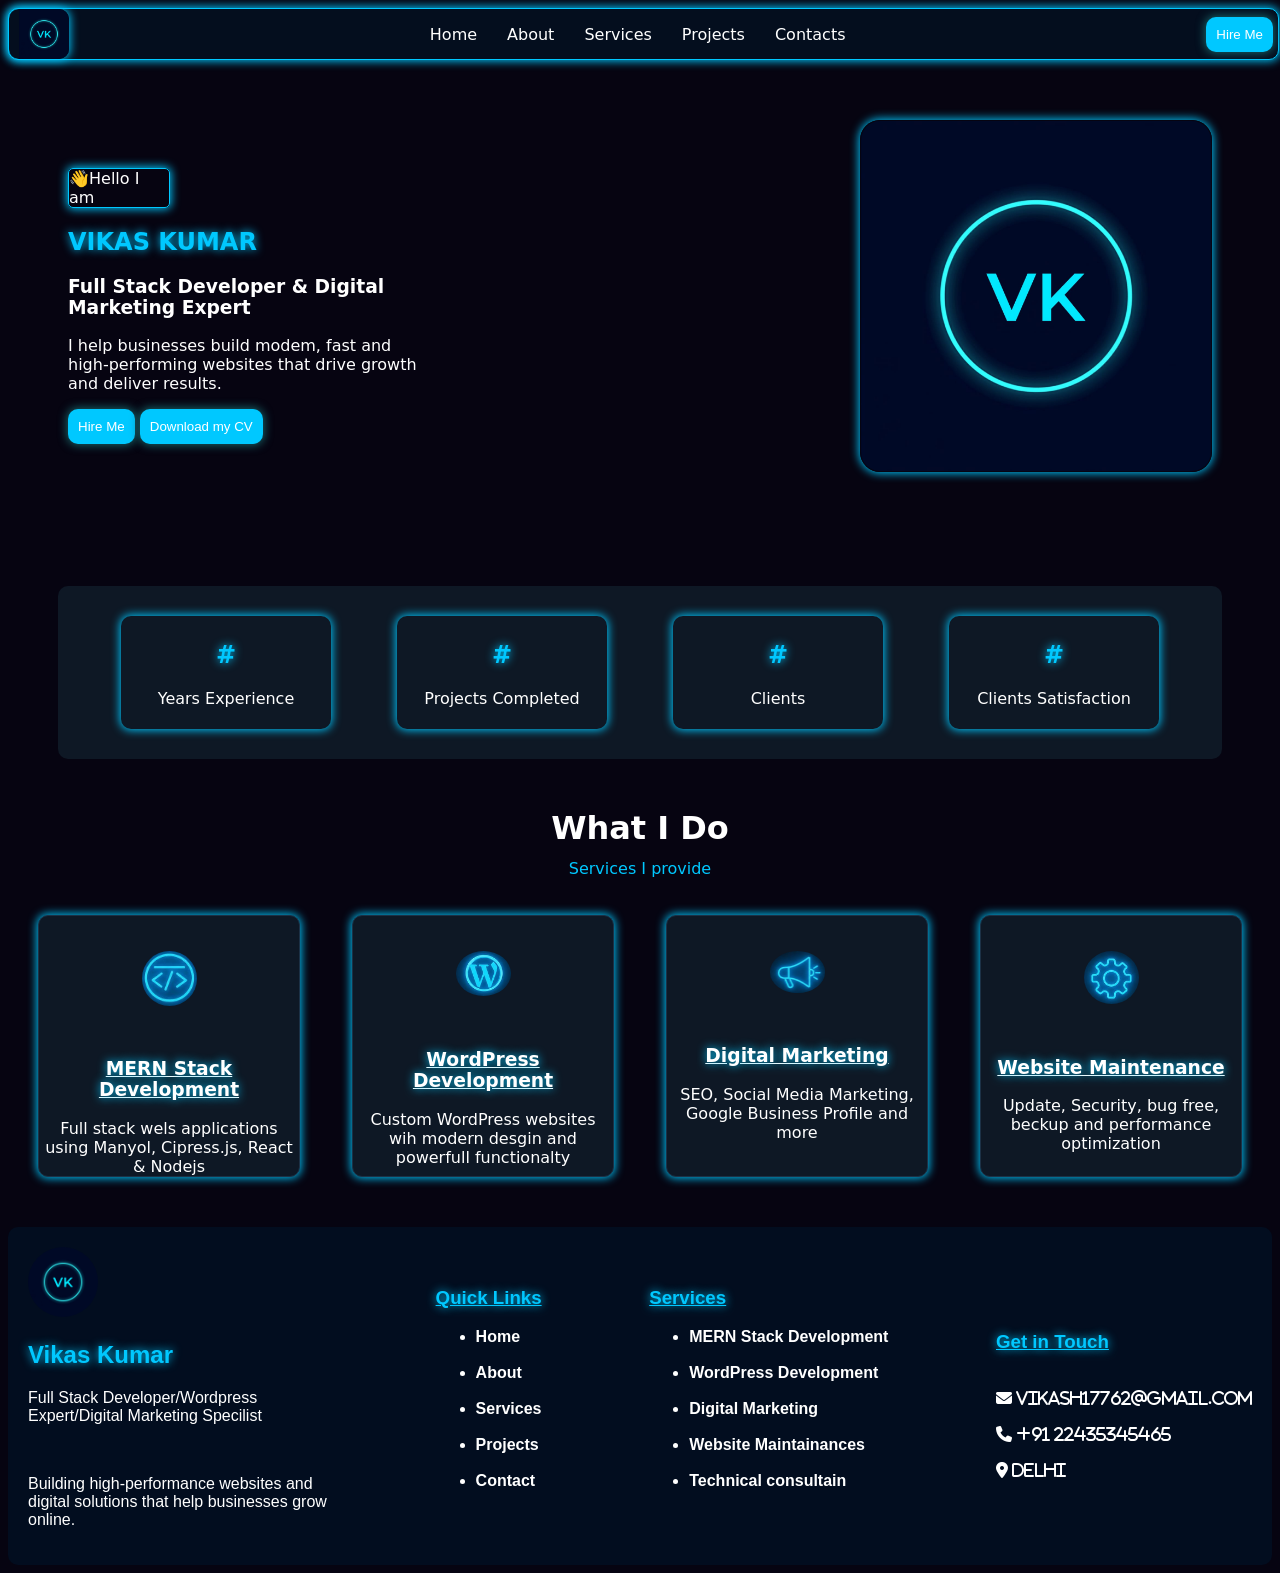
<file: index.html>
<!doctype html>
<html>
  <head>
    <link
      rel="stylesheet"
      href="https://cdnjs.cloudflare.com/ajax/libs/font-awesome/6.6.0/css/all.min.css"
    />
    <title>VIKAS KUMAR - Full stack web developer</title>
    <link rel="icon" type="image/png" href="logo.png" />
    <link rel="stylesheet" href="index.css" />
  </head>
  <body>
    <header>
      <img src="logo.png" />
      <br />

      <nav>
        <a href="index.html">Home</a>
        <a href="about.html">About</a>
        <a href="service.html">Services</a>
        <a href="project.html">Projects</a>
        <a href="contact.html">Contacts</a>
      </nav>
      <br />
      <a href="contact.html"><button>Hire Me</button></a>
    </header>
    <main>
      <!---------------------------------------------container1-------------------------------->
      <div class="container1">
        <section style="width: 350px">
          <p id="p1">👋Hello I am</p>
          <h1><span id="h2">VIKAS KUMAR</span></h1>
          <h3 id="h3">Full Stack Developer & Digital Marketing Expert</h3>
          <p id="h3p">
            I help businesses build modem, fast and high-performing websites
            that drive growth and deliver results.
          </p>
          <a href="contact.html" id="hireme"><button>Hire Me</button></a>
          <a href="#cv" id="cv"><button>Download my CV</button></a>
        </section>
        <section>
          <img src="logo.png" />
        </section>
      </div>
      <!---------------------------------------------container1 ends-------------------------------->

      <!---------------------------------------------container2-------------------------------->

      <div class="container2">
        <section id="stats">
          <h2>#</h2>
          <p>Years Experience</p>
        </section>

        <section id="stats">
          <h2>#</h2>
          <p>Projects Completed</p>
        </section>

        <section id="stats">
          <h2>#</h2>
          <p>Clients</p>
        </section>

        <section id="stats">
          <h2>#</h2>
          <p>Clients Satisfaction</p>
        </section>
      </div>
      <!---------------------------------------------container2 end------------------------------->

      <!---------------------------------------------container3-------------------------------->

      <div class="container3">
        <center>
          <h1 id="h1do">What I Do</h1>
          <p id="pdo">Services I provide</p>
        </center>

        <div class="services">
          <section id="section">
            <img src="mern.jpeg" alt="" />
            <h3>MERN Stack Development</h3>
            <p>
              Full stack wels applications using Manyol, Cipress.js, React &
              Nodejs
            </p>
          </section>
          <section id="section">
            <img src="wordpress.jpeg" alt="" />
            <h3>WordPress Development</h3>
            <p>
              Custom WordPress websites wih modern desgin and powerfull
              functionalty
            </p>
          </section>
          <section id="section">
            <img src="marketing.jpeg" alt="" />
            <h3>Digital Marketing</h3>
            <p>SEO, Social Media Marketing, Google Business Profile and more</p>
          </section>
          <section id="section">
            <img src="maintaines.jpeg" alt="" />
            <h3>Website Maintenance</h3>
            <p>
              Update, Security, bug free, beckup and performance optimization
            </p>
          </section>
        </div>
      </div>
      <br />
      <!---------------------------------------------container3 end-------------------------------->

      <br />
      <br />
      <br />
      <br />
      <br />
      <br />
      <br />

      <!--------------------------------------------footer-------------------------------->

      <div class="footercontainer">
        <div class="footerleft">
          <img src="logo.png" alt="" /><br />
          <h2 id="h2">Vikas Kumar</h2>
          <p>
            Full Stack Developer/Wordpress Expert/Digital Marketing Specilist
          </p>
          <br />
          <p>
            Building high-performance websites and digital solutions that help
            businesses grow online.
          </p>
        </div>

        <div class="centerleft">
          <h3>Quick Links</h3>
          <ul>
            <li><a href="index.html">Home</a></li>
            <br />
            <li><a href="about.html">About</a></li>
            <br />
            <li><a href="service.html">Services</a></li>
            <br />
            <li><a href="project.html">Projects</a></li>
            <br />
            <li><a href="contact.html">Contact</a></li>
            <br />
          </ul>
        </div>

        <div class="centerright">
          <h3>Services</h3>
          <ul>
            <li><a href="MERN Stack Development">MERN Stack Development</a></li>
            <br />
            <li><a href="WordPress Development">WordPress Development</a></li>
            <br />
            <li><a href="Digital Marketing">Digital Marketing</a></li>
            <br />
            <li><a href="#Website Maintainances">Website Maintainances</a></li>
            <br />
            <li><a href="#Technical consultain">Technical consultain</a></li>
            <br />
          </ul>
        </div>
        <div class="footerright">
          <h3>Get in Touch</h3>
          <br />
          <i class="fas fa-envelope"> vikash17762@gmail.com</i><br />
          <br />
          <i class="fas fa-phone"> +91 22435345465</i><br />
          <br />
          <i class="fas fa-location-dot"> Delhi</i><br />

          <div class="footericon">
            <i class="bi bi-linkedin"></i>
            <i class="bi bi-instagram"></i>
            <i class="bi bi-twitter-x"></i>
            <i class="bi bi-github"></i>
          </div>
        </div>
      </div>
    </main>
  </body>
</html>
</file>
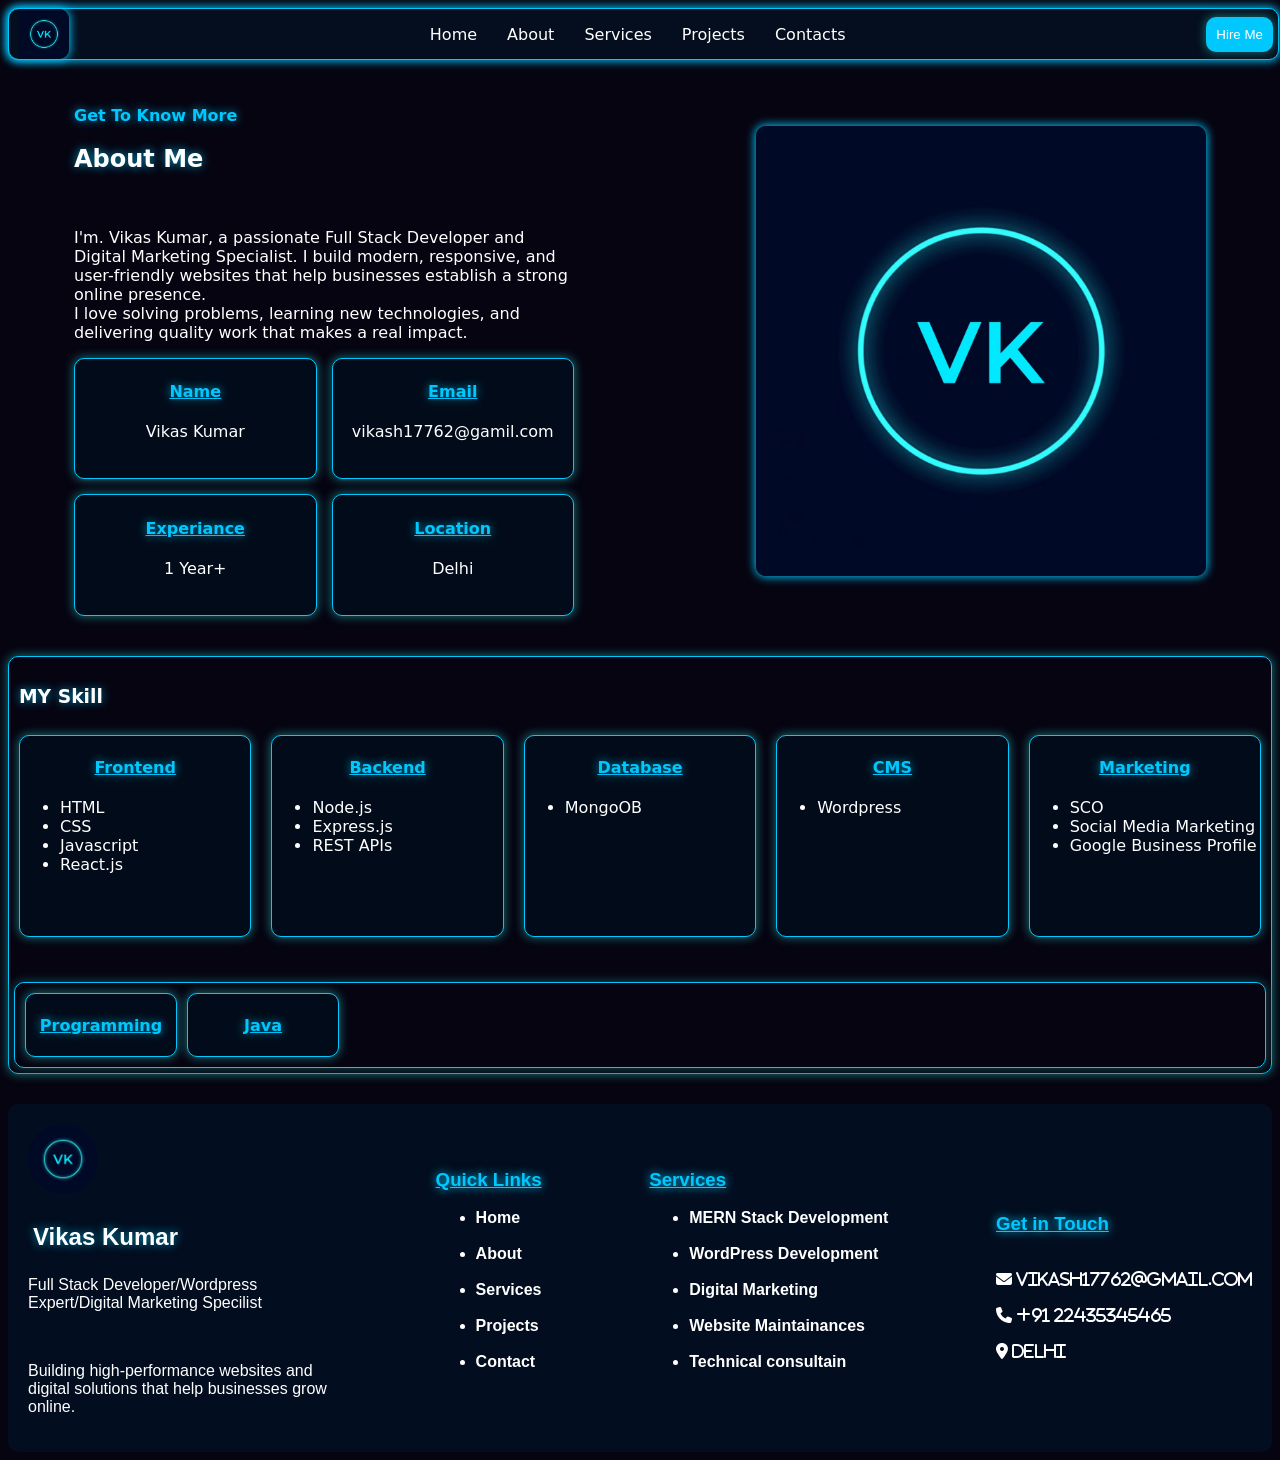
<file: about.html>
<!doctype html>
<html>
  <head>
    <title>About</title>
    <link
      rel="stylesheet"
      href="https://cdnjs.cloudflare.com/ajax/libs/font-awesome/6.6.0/css/all.min.css"
    />
    <link rel="icon" href="logo.png" />
    <link rel="stylesheet" href="about.css" />
  </head>
  <body>
    <!---------------------- HEADER-------------------------- -->
    <header>
      <img src="logo.png" /><br />

      <nav>
        <a href="index.html">Home</a>
        <a href="about.html">About</a>
        <a href="service.html">Services</a>
        <a href="project.html">Projects</a>
        <a href="contact.html">Contacts</a>
      </nav>
      <br />
      <a href="contact.html"><button>Hire Me</button></a>
    </header>
    <!---------------------- HEADER end-------------------------- -->

    <!---------------------- CONTAINER1-------------------------- -->

    <div class="container1">
      <div class="section1" style="width: 500px">
        <p id="p1">Get To Know More</p>
        <h2 id="aboutme">About Me</h2>
        <br />
        <p>
          I'm. Vikas Kumar, a passionate Full Stack Developer and Digital
          Marketing Specialist. I build modern, responsive, and user-friendly
          websites that help businesses establish a strong online presence.<br />I
          love solving problems, learning new technologies, and delivering
          quality work that makes a real impact.
        </p>
        <div class="info">
          <div class="box">
            <h4 id="h4">Name</h4>
            <p>Vikas Kumar</p>
            <br />
          </div>

          <div class="box">
            <h4 id="h4">Email</h4>
            <p>vikash17762@gamil.com</p>
            <br />
          </div>
          <div class="box">
            <h4 id="h4">Experiance</h4>
            <p>1 Year+</p>
            <br />
          </div>

          <div class="box">
            <h4 id="h4">Location</h4>
            <p>Delhi</p>
          </div>
        </div>
      </div>

      <div class="section2">
        <img src="logo.png" alt="" />
      </div>
    </div>
    <!---------------------- CONTAINER1 end-------------------------- -->

    <!---------------------- CONTAINER2-------------------------- -->

    <div class="container2">
      <h3 id="myskill">MY Skill</h3>

      <div class="skillinfo">
        <div class="infobox">
          <h4 id="h4">Frontend</h4>
          <ul>
            <li>HTML</li>
            <li>CSS</li>
            <li>Javascript</li>
            <li>React.js</li>
          </ul>
        </div>

        <div class="infobox">
          <h4 id="h4">Backend</h4>
          <ul>
            <li>Node.js</li>
            <li>Express.js</li>
            <li>REST APIs</li>
          </ul>
        </div>

        <div class="infobox">
          <h4 id="h4">Database</h4>
          <ul>
            <li>MongoOB</li>
          </ul>
        </div>

        <div class="infobox">
          <h4 id="h4">CMS</h4>
          <ul>
            <li>Wordpress</li>
          </ul>
        </div>

        <div class="infobox">
          <h4 id="h4">Marketing</h4>
          <ul>
            <li>SCO</li>
            <li>Social Media Marketing</li>
            <li>Google Business Profile</li>
          </ul>
        </div>
      </div>

      <div class="container3">
        <div class="program">
          <div class="program1">
            <h4 id="h4">Programming</h4>
          </div>
          <div class="program1">
            <h4 id="h4">Java</h4>
          </div>
        </div>
      </div>
    </div>

    <!---------------------- CONTAINER2 end-------------------------- -->

    <!---------------------- FOOTER-------------------------- -->

    <div class="footercontainer">
      <div class="footerleft">
        <img src="logo.png" alt="" /><br />
        <h2 id="myskill">Vikas Kumar</h2>
        <p>Full Stack Developer/Wordpress Expert/Digital Marketing Specilist</p>
        <br />
        <p>
          Building high-performance websites and digital solutions that help
          businesses grow online.
        </p>
      </div>

      <div class="centerleft">
        <h3>Quick Links</h3>
        <ul>
          <li><a href="index.html">Home</a></li>
          <br />
          <li><a href="about.html">About</a></li>
          <br />
          <li><a href="service.html">Services</a></li>
          <br />
          <li><a href="project.html">Projects</a></li>
          <br />
          <li><a href="contact.html">Contact</a></li>
          <br />
        </ul>
      </div>

      <div class="centerright">
        <h3>Services</h3>
        <ul>
          <li>MERN Stack Development</li>
          <br />
          <li>WordPress Development</li>
          <br />
          <li>Digital Marketing</li>
          <br />
          <li>Website Maintainances</li>
          <br />
          <li>Technical consultain</li>
          <br />
        </ul>
      </div>
      <div class="footerright">
        <h3>Get in Touch</h3>
        <br />
        <i class="fas fa-envelope"> vikash17762@gmail.com</i><br />
        <br />
        <i class="fas fa-phone"> +91 22435345465</i><br />
        <br />
        <i class="fas fa-location-dot"> Delhi</i><br />

        <div class="footericon">
          <i class="bi bi-linkedin"></i>
          <i class="bi bi-instagram"></i>
          <i class="bi bi-twitter-x"></i>
          <i class="bi bi-github"></i>
        </div>
      </div>
    </div>
    <!---------------------- FOOTER END-------------------------- -->
  </body>
</html>
</file>
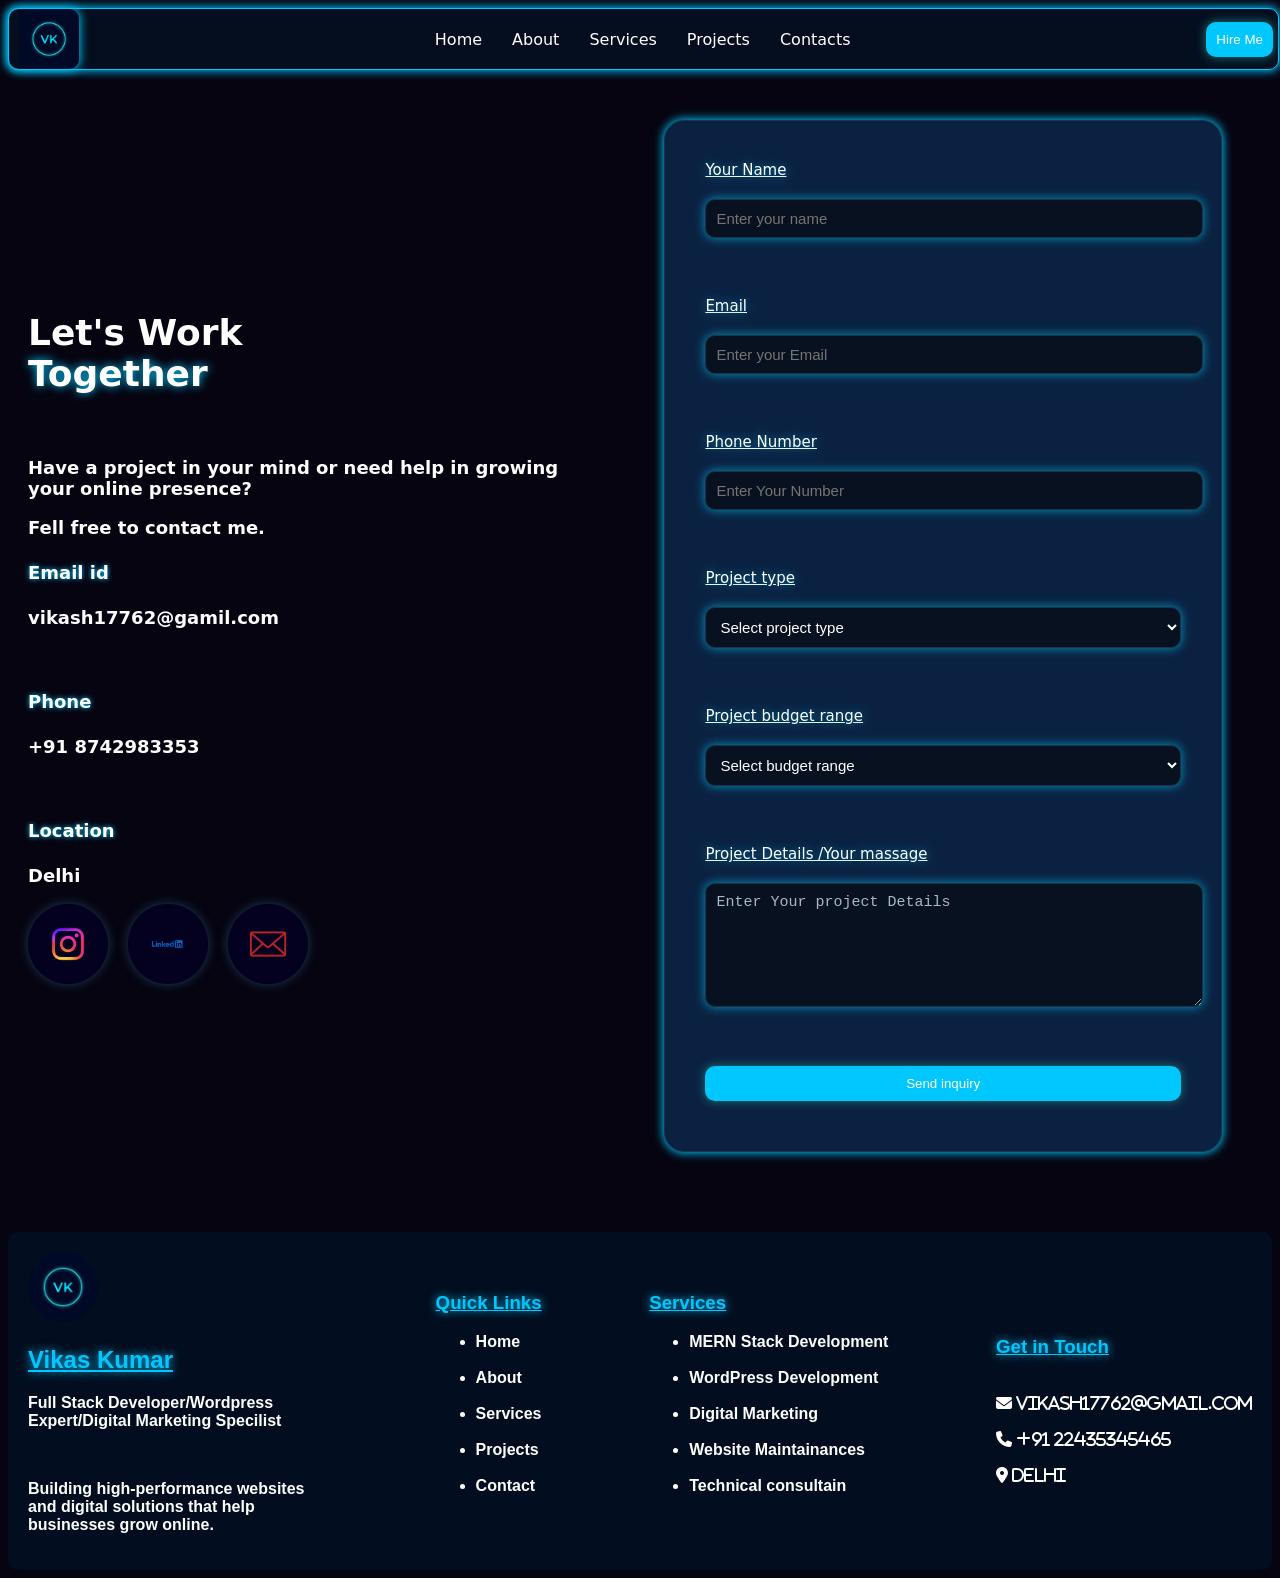
<file: contact.html>
<!doctype html>
<html>
  <head>
    <link
      rel="stylesheet"
      href="https://cdnjs.cloudflare.com/ajax/libs/font-awesome/6.6.0/css/all.min.css"
    />
    <title>PROJECTS</title>
    <link rel="icon" href="logo.png" />
    <link rel="stylesheet" href="contact.css" />
  </head>
  <body>
    <header>
      <img
        src="logo.png"
        style="width: 60px; height: 60px; border: #00c8ff"
      /><br />

      <nav>
        <a href="index.html">Home</a>
        <a href="about.html">About</a>
        <a href="service.html">Services</a>
        <a href="project.html">Projects</a>
        <a href="contact.html">Contacts</a>
      </nav>
      <br />
      <a href="#hire me"><button>Hire Me</button></a>
    </header>
    <main>
      <div class="container1">
        <div class="info">
          <h1>Let's Work<br /><span id="h1">Together</span></h1>
          <br />
          <p>
            Have a project in your mind or need help in growing your online
            presence?
          </p>
          <p>Fell free to contact me.</p>

          <h4>Email id</h4>
          <p>vikash17762@gamil.com</p>
          <br />

          <h4>Phone</h4>
          <p>+91 8742983353</p>
          <br />

          <h4>Location</h4>
          <p>Delhi</p>

          <section>
            <img src="instagrm.png" alt="instagram" /><br />
            <img src="linked.png" alt="linkedin" /><br />
            <img src="gmail.png" alt="gmail" />
          </section>
        </div>

        <div class="form">
          <label for="name">Your Name</label>
          <input type="text" placeholder="Enter your name" /><br />

          <label for="email">Email</label>
          <input type="email" placeholder="Enter your Email" /> <br />

          <label for="phone">Phone Number</label>
          <input type="number" placeholder="Enter Your Number" /><br />

          <label for="project">Project type</label>
          <select>
            <option selected disabled>Select project type</option>
            <option>Frontend website</option>
            <option>Backend website</option>
            <option>Full stack website</option>
            <option>Wordpress Website</option>
            <option>Website Maintainness</option>
            <option>Website Maintenance</option></select
          ><br />

          <label for="budget">Project budget range</label>
          <select>
            <option selected disabled>Select budget range</option>
            <option>Under 10000</option>
            <option>10000 - 25000</option>
            <option>25000 - 50000</option>
            <option>50000 - 100000</option>
            <option>Let's Discus</option></select
          ><br />

          <label for="massage">Project Details /Your massage </label>
          <textarea
            id="project type"
            placeholder="Enter Your project Details"
            rows="6"
            cols="60"
          ></textarea
          ><br />

          <button type="submit">Send inquiry</button>
        </div>
      </div>

      <!..............footercontainer..................>

      <div class="footercontainer">
        <div class="footerleft">
          <img src="logo.png" alt="" /><br />
          <h2>Vikas Kumar</h2>
          <p>
            Full Stack Developer/Wordpress Expert/Digital Marketing Specilist
          </p>
          <br />
          <p>
            Building high-performance websites and digital solutions that help
            businesses grow online.
          </p>
        </div>

        <div class="centerleft">
          <h3>Quick Links</h3>
          <ul>
            <li><a href="index.html">Home</a></li>
            <br />
            <li><a href="about.html">About</a></li>
            <br />
            <li><a href="service.html">Services</a></li>
            <br />
            <li><a href="project.html">Projects</a></li>
            <br />
            <li><a href="contact.html">Contact</a></li>
            <br />
          </ul>
        </div>

        <div class="centerright">
          <h3>Services</h3>
          <ul>
            <li>MERN Stack Development</li>
            <br />
            <li>WordPress Development</li>
            <br />
            <li>Digital Marketing</li>
            <br />
            <li>Website Maintainances</li>
            <br />
            <li>Technical consultain</li>
            <br />
          </ul>
        </div>
        <div class="footerright">
          <h3>Get in Touch</h3>
          <br />
          <i class="fas fa-envelope"> vikash17762@gmail.com</i><br />
          <br />
          <i class="fas fa-phone"> +91 22435345465</i><br />
          <br />
          <i class="fas fa-location-dot"> Delhi</i><br />

          <div class="footericon">
            <i class="bi bi-linkedin"></i>
            <i class="bi bi-instagram"></i>
            <i class="bi bi-twitter-x"></i>
            <i class="bi bi-github"></i>
          </div>
        </div>
      </div>
    </main>
  </body>
</html>
</file>
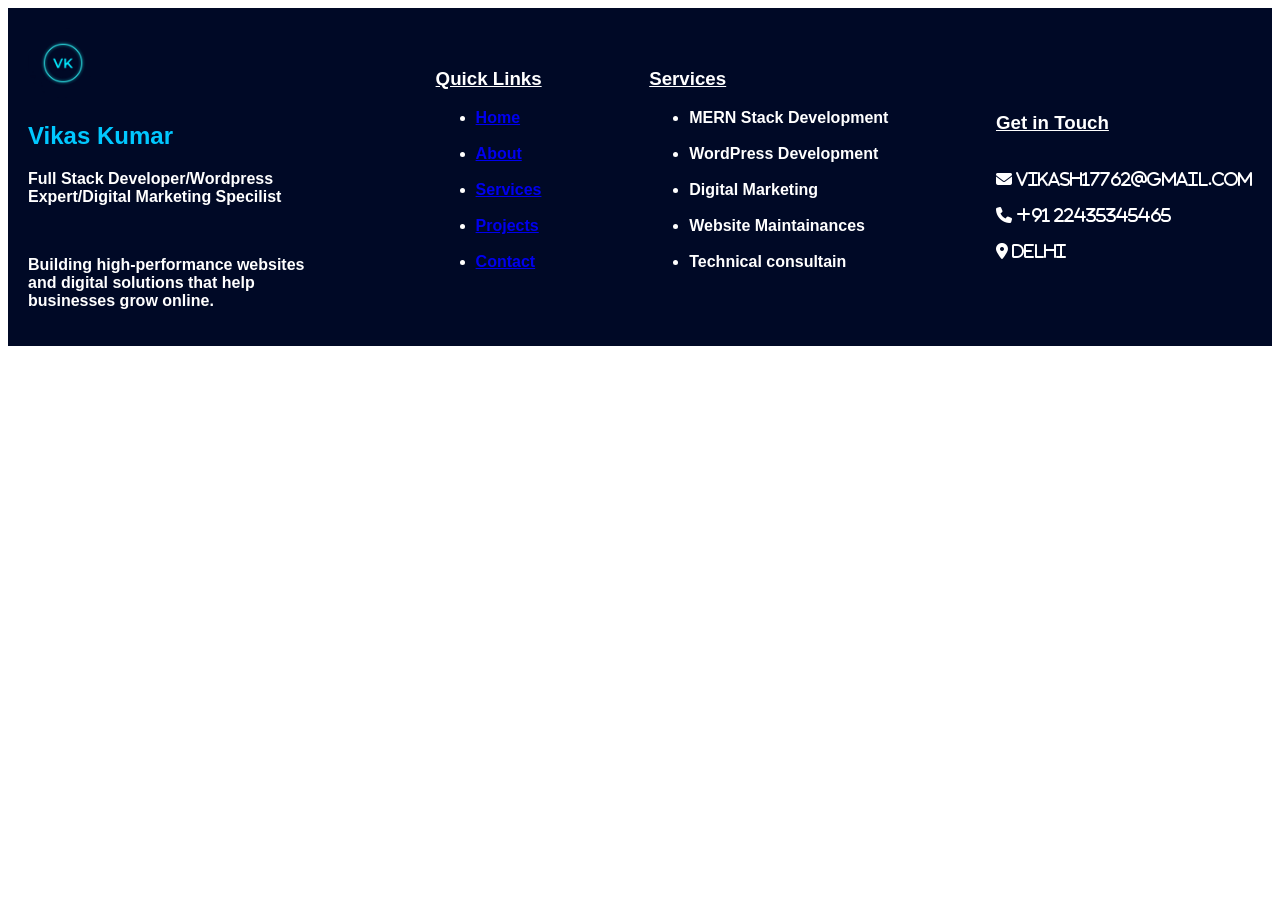
<file: footer.html>
<!DOCTYPE html>
<html>
    <head>
        <link rel="stylesheet"href="https://cdnjs.cloudflare.com/ajax/libs/font-awesome/6.6.0/css/all.min.css">
        <style>
            .footercontainer{
                display: flex;
                align-items: center;
                gap: 20px;
                justify-content: space-between;
                padding: 20px;
                color: white;
                background-color: #000926;
                font-family: Arial, Helvetica, sans-serif;
                font-weight: 700;

            }
            .footerleft{
                width: 300px;
            }
            .footerleft img{
                height: 70px;
                width: 70px;
                border-radius: 100%;
            }
            .footerleft h2{
                color:  #00C8FF;
                font-weight: 900;
            }
            .footercontainer h3{
                text-decoration: underline;
            }
            

            
        </style>

    </head>
    <body>
        <main>
            <div class="footercontainer">
                <div class="footerleft">
                    <img src="logo.png" alt=""><br>
                    <h2>Vikas Kumar</h2>
                    <p>Full Stack Developer/Wordpress Expert/Digital Marketing Specilist</p><br>
                    <p>Building high-performance websites and digital solutions that help businesses grow online.</p>

                </div>

                <div class="centerleft">
                    <h3>Quick Links</h3>
                    <ul>
                        <li><a href="vikas.html">Home</a></li><br>
                        <li><a href="about.html">About</a></li><br>
                        <li><a href="service.html">Services</a></li><br>
                        <li><a href="project.html">Projects</a></li><br>
                        <li><a href="contact.html">Contact</a></li><br>
                    </ul>
                </div>

                <div class="centerright">
                    <h3>Services</h3>
                    <ul>
                        <li>MERN Stack Development</li><br> 
                        <li>WordPress Development</li><br>
                        <li>Digital Marketing</li><br>
                        <li>Website Maintainances</li><br>
                        <li>Technical consultain</li><br>
                    </ul>
                </div>
                <div class="footerright">
                    <h3>Get in Touch</h3><br>
                    <i class="fas fa-envelope"> vikash17762@gmail.com</i><br>
                    <br>
                    <i class="fas fa-phone"> +91 22435345465</i><br>
                    <br>
                    <i class="fas fa-location-dot"> Delhi</i><br>

                    <div class="footericon">
                        <i class="bi bi-linkedin"></i>
                        <i class="bi bi-instagram"></i>
                        <i class="bi bi-twitter-x"></i>
                        <i class="bi bi-github"></i>
                    </div>
                </div>
            </div>
        </main>
    </body>
</html>
</file>
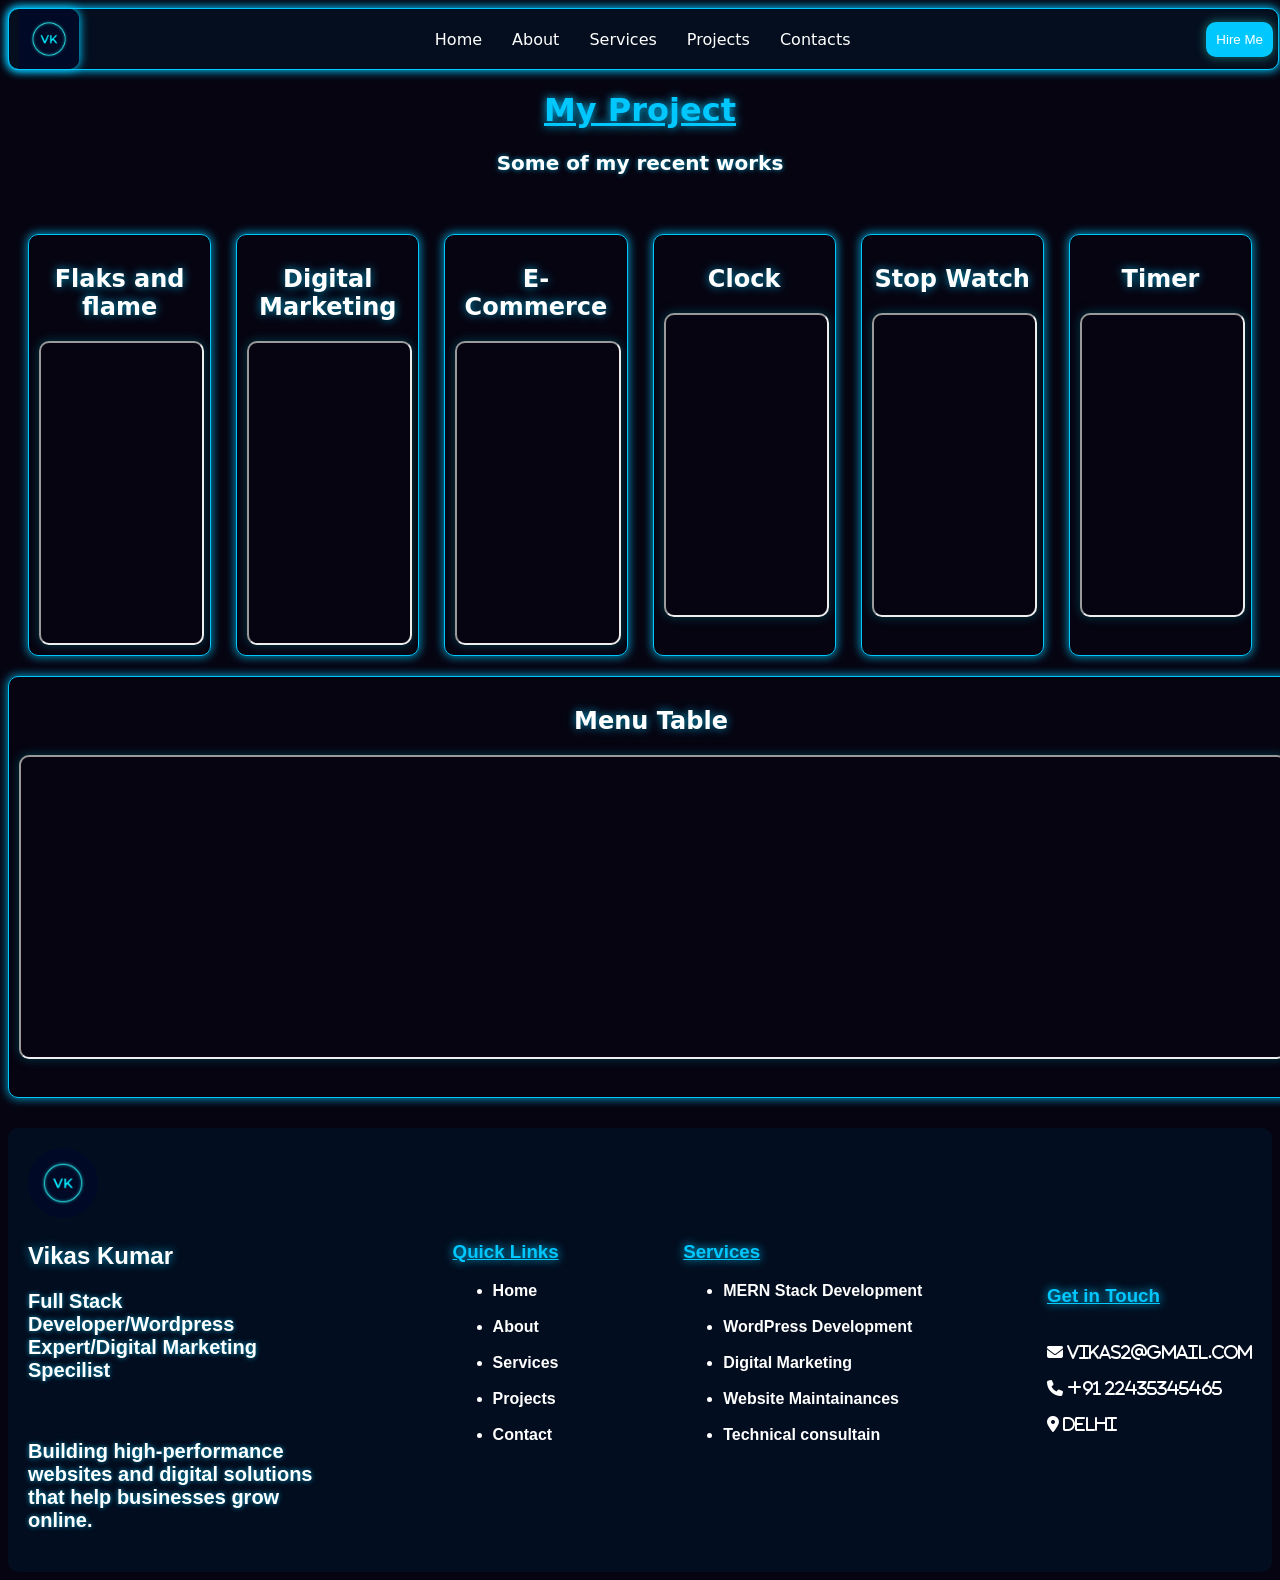
<file: project.html>
<!doctype html>
<html>
  <head>
    <link
      rel="stylesheet"
      href="https://cdnjs.cloudflare.com/ajax/libs/font-awesome/6.6.0/css/all.min.css"
    />
    <title>PROJECTS</title>
    <link rel="icon" href="logo.png" />
    <link rel="stylesheet" href="project.css" />
  </head>
  <body>
    <header>
      <img
        src="logo.png"
        style="width: 60px; height: 60px; border: #00c8ff"
      /><br />

      <nav>
        <a href="index.html">Home</a>
        <a href="about.html">About</a>
        <a href="service.html">Services</a>
        <a href="project.html">Projects</a>
        <a href="contact.html">Contacts</a>
      </nav>
      <br />
      <a href="contact.html"><button>Hire Me</button></a>
    </header>

    <!---------------------------projest----------------------->

    <div class="h1">
      <h1>My Project</h1>
      <p>Some of my recent works</p>
    </div>
    <br />
    <div class="projects">
      <div class="set">
        <h2>Flaks and flame</h2>
        <iframe src="https://vikas17762.github.io/restaurant-web/"></iframe>
      </div>

      <div class="set">
        <h2>Digital Marketing</h2>
        <iframe src="https://vikas17762.github.io/digital-marketing/"></iframe>
      </div>

      <div class="set">
        <h2>E-Commerce</h2>
        <iframe src="https://vikas17762.github.io/E-commerce-/"></iframe>
      </div>
      
      <div class="set">
        <h2>Clock</h2>
        <iframe src="https://vikas17762.github.io/watch/"></iframe>
      </div>
      
      <div class="set">
        <h2>Stop Watch</h2>
        <iframe src="https://vikas17762.github.io/stopwatch/"></iframe>
      </div>
      
      <div class="set">
        <h2>Timer</h2>
        <iframe src="https://vikas17762.github.io/timmer/"></iframe>
      </div>
    </div>

    <div class="set">
        <h2>Menu Table</h2>
        <iframe src="https://vikas17762.github.io/menutable/"></iframe>
      </div>
    </div>

    <!---------------------------projest end----------------------->

    <div class="footercontainer">
      <div class="footerleft">
        <img src="logo.png" alt="" /><br />
        <h2>Vikas Kumar</h2>
        <p>Full Stack Developer/Wordpress Expert/Digital Marketing Specilist</p>
        <br />
        <p>
          Building high-performance websites and digital solutions that help
          businesses grow online.
        </p>
      </div>

      <div class="centerleft">
        <h3>Quick Links</h3>
        <ul>
          <li><a href="index.html">Home</a></li>
          <br />
          <li><a href="about.html">About</a></li>
          <br />
          <li><a href="service.html">Services</a></li>
          <br />
          <li><a href="project.html">Projects</a></li>
          <br />
          <li><a href="contact.html">Contact</a></li>
          <br />
        </ul>
      </div>

      <div class="centerright">
        <h3>Services</h3>
        <ul>
          <li>MERN Stack Development</li>
          <br />
          <li>WordPress Development</li>
          <br />
          <li>Digital Marketing</li>
          <br />
          <li>Website Maintainances</li>
          <br />
          <li>Technical consultain</li>
          <br />
        </ul>
      </div>
      <div class="footerright">
        <h3>Get in Touch</h3>
        <br />
        <i class="fas fa-envelope"> vikas2@gmail.com</i><br />
        <br />
        <i class="fas fa-phone"> +91 22435345465</i><br />
        <br />
        <i class="fas fa-location-dot"> Delhi</i><br />

        <div class="footericon">
          <i class="bi bi-linkedin"></i>
          <i class="bi bi-instagram"></i>
          <i class="bi bi-twitter-x"></i>
          <i class="bi bi-github"></i>
        </div>
      </div>
    </div>
  </body>
</html>
</file>
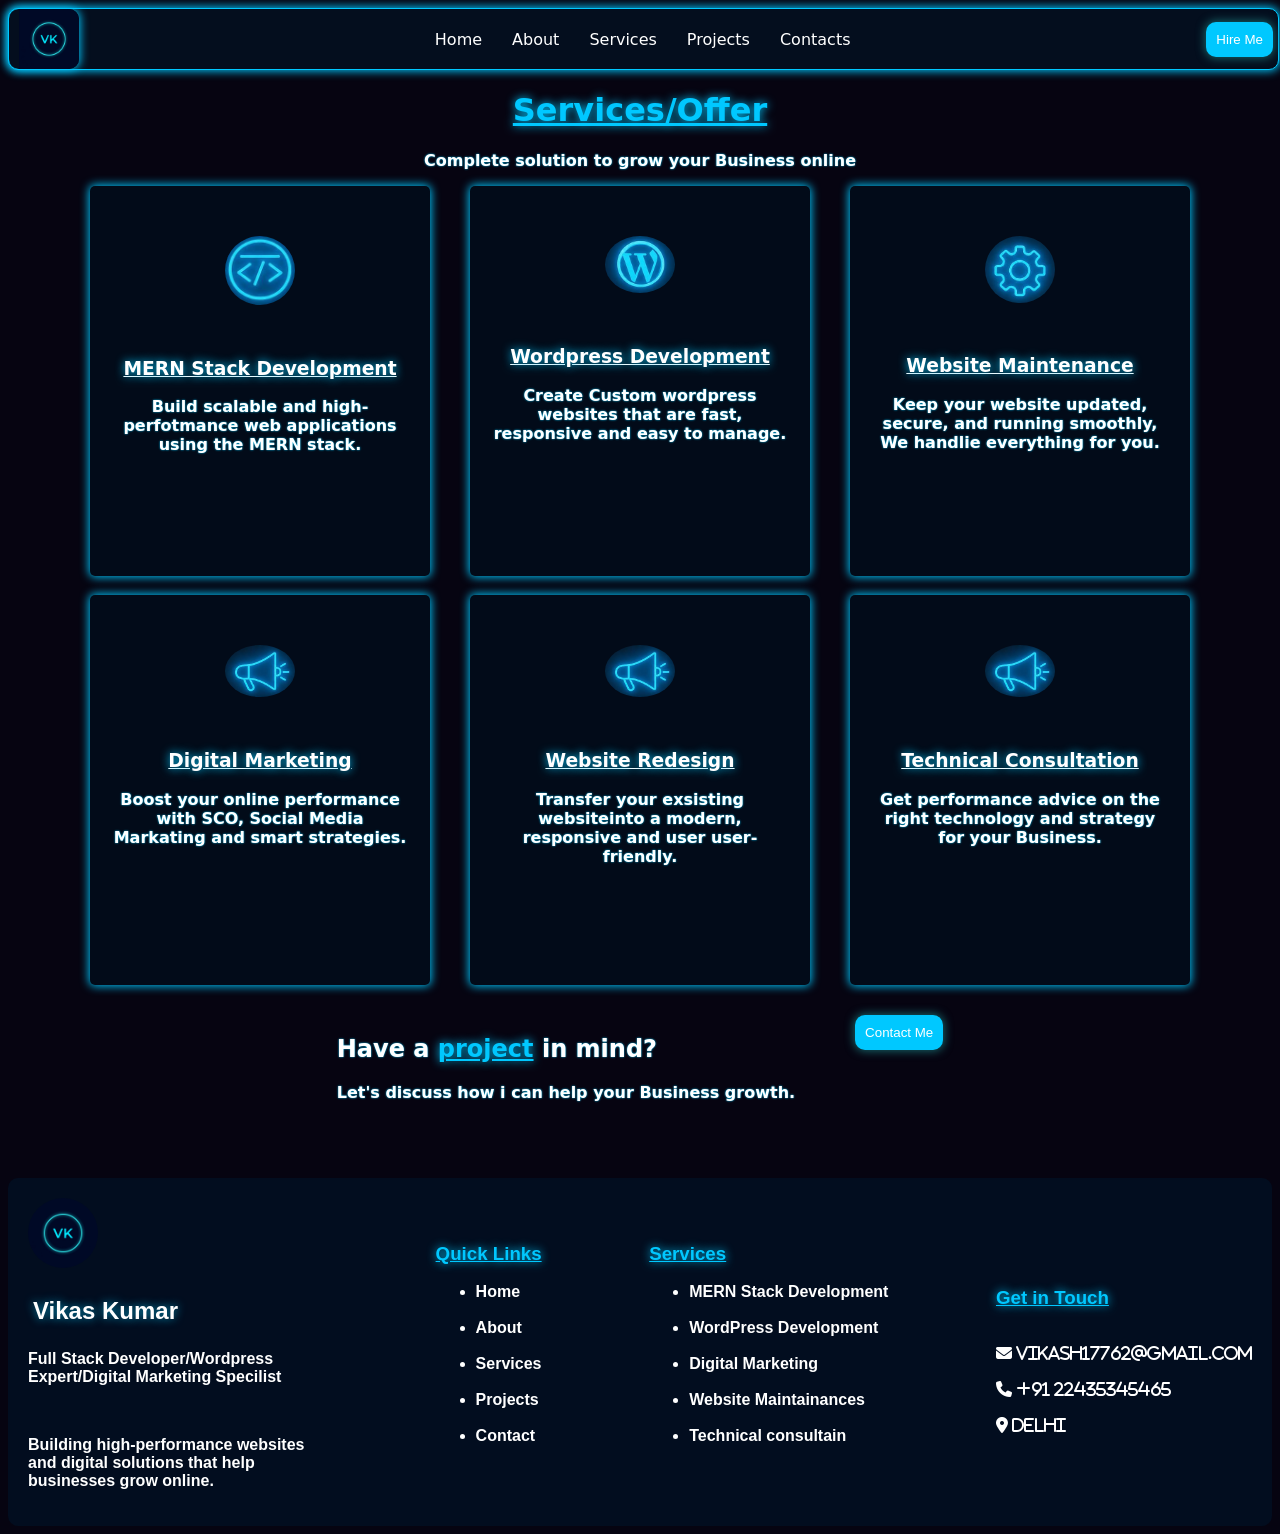
<file: service.html>
<!doctype html>
<html>
  <head>
    <link
      rel="stylesheet"
      href="https://cdnjs.cloudflare.com/ajax/libs/font-awesome/6.6.0/css/all.min.css"
    />
    <title>Services</title>
    <link rel="icon" href="logo.png" />
    <link rel="stylesheet" href="service.css" />
  </head>
  <body>
    <header>
      <img
        src="logo.png"
        style="width: 60px; height: 60px; border: #00c8ff"
      /><br />

      <nav>
        <a href="index.html">Home</a>
        <a href="about.html">About</a>
        <a href="service.html">Services</a>
        <a href="project.html">Projects</a>
        <a href="contact.html">Contacts</a>
      </nav>
      <br />
      <a href="contact.html"><button>Hire Me</button></a>
    </header>

    <main>
      <div class="firsttittel">
        <h1 id="h1">Services/Offer</h1>
        <p id="p">Complete solution to grow your Business online</p>
      </div>
      <div class="service">
        <div class="box">
          <img src="mern.jpeg" alt="" />
          <h3 id="h3">MERN Stack Development</h3>
          <p id="p">
            Build scalable and high-perfotmance web applications using the MERN
            stack.
          </p>
        </div>
        <div class="box">
          <img src="wordpress.jpeg" alt="" />
          <h3 id="h3">Wordpress Development</h3>
          <p id="p">
            Create Custom wordpress websites that are fast, responsive and easy
            to manage.
          </p>
        </div>
        <div class="box">
          <img src="maintaines.jpeg" alt="" />
          <h3 id="h3">Website Maintenance</h3>
          <p id="p">
            Keep your website updated, secure, and running smoothly, We handlie
            everything for you.
          </p>
        </div>
      </div>
      <br />

      <div class="service">
        <div class="box">
          <img src="marketing.jpeg" alt="" />
          <h3 id="h3">Digital Marketing</h3>
          <p id="p">
            Boost your online performance with SCO, Social Media Markating and
            smart strategies.
          </p>
        </div>
        <div class="box">
          <img src="marketing.jpeg" alt="" />
          <h3 id="h3">Website Redesign</h3>
          <p id="p">
            Transfer your exsisting websiteinto a modern, responsive and user
            user-friendly.
          </p>
        </div>
        <div class="box">
          <img src="marketing.jpeg" alt="" />
          <h3 id="h3">Technical Consultation</h3>
          <p id="p">
            Get performance advice on the right technology and strategy for your
            Business.
          </p>
        </div>
      </div>

      <div class="lower">
        <div class="lower1">
          <h2 id="p">Have a <span id="h1">project</span> in mind?</h2>
          <p id="p">Let's discuss how i can help your Business growth.</p>
        </div>
        <div class="lower1">
          <a href="contact.html"><button>Contact Me</button></a>
        </div>
      </div>

      <div class="footercontainer">
        <div class="footerleft">
          <img src="logo.png" alt="" /><br />
          <h2 id="footerh2">Vikas Kumar</h2>
          <p>
            Full Stack Developer/Wordpress Expert/Digital Marketing Specilist
          </p>
          <br />
          <p>
            Building high-performance websites and digital solutions that help
            businesses grow online.
          </p>
        </div>

        <div class="centerleft">
          <h3>Quick Links</h3>
          <ul>
            <li><a href="index.html">Home</a></li>
            <br />
            <li><a href="about.html">About</a></li>
            <br />
            <li><a href="service.html">Services</a></li>
            <br />
            <li><a href="project.html">Projects</a></li>
            <br />
            <li><a href="contact.html">Contact</a></li>
            <br />
          </ul>
        </div>

        <div class="centerright">
          <h3>Services</h3>
          <ul>
            <li>MERN Stack Development</li>
            <br />
            <li>WordPress Development</li>
            <br />
            <li>Digital Marketing</li>
            <br />
            <li>Website Maintainances</li>
            <br />
            <li>Technical consultain</li>
            <br />
          </ul>
        </div>
        <div class="footerright">
          <h3>Get in Touch</h3>
          <br />
          <i class="fas fa-envelope"> vikash17762@gmail.com</i><br />
          <br />
          <i class="fas fa-phone"> +91 22435345465</i><br />
          <br />
          <i class="fas fa-location-dot"> Delhi</i><br />

          <div class="footericon">
            <i class="bi bi-linkedin"></i>
            <i class="bi bi-instagram"></i>
            <i class="bi bi-twitter-x"></i>
            <i class="bi bi-github"></i>
          </div>
        </div>
      </div>
    </main>
  </body>
</html>
</file>
<file: index.css>
header {
  display: flex;
  justify-content: space-between;
  background-color: #040e1e;
  border: 0.5px solid #00c8ff;
  width: 100%;
  border-radius: 10px;
  align-items: center;
  padding-right: 5px;
  box-shadow: 0px 0px 10px 1px #00c8ff;
}
header img {
  width: 50px;
  height: 50px;
  border-radius: 10px;
  padding-left: 10px;
  box-shadow: 0px 0px 10px 1px #00c8ff;
}
nav {
  display: flex;
  gap: 30px;
  font-weight: 500;
}
nav a {
  color: white;
  font-weight: 500px;
  text-decoration-line: none;
}
nav a:hover {
  color: #00c8ff;
  text-decoration-line: underline;
  text-shadow: 0px 0px 10px #00c8ff;
}
button {
  color: white;

  background-color: #00c8ff;
  border-radius: 10px;
  padding: 10px;
  border: 0px;
  font-weight: 500;
  box-shadow: 0px 0px 10px 1px #17686c;
  transition-property: all;
  transition-duration: 0.1s;
  transition-delay: 0s;
}
button:hover {
  background-color: #0b2142;
  color: #00c8ff;
  text-decoration-line: underline;
  scale: 1.05;
  box-shadow: 0px 0px 10px 1px #00c8ff;
  cursor: pointer;
}
body {
  background-color: rgb(6, 4, 17);
  color: white;
  font-family:
    system-ui,
    -apple-system,
    BlinkMacSystemFont,
    "Segoe UI",
    sans-serif;
}

/*================== vikas home container1============================= */
.container1 {
  display: flex;
  justify-content: space-between;
  align-items: center;
  padding: 60px;
}
.container1 img {
  border-radius: 20px;
  width: 350px;
  height: 350px;
  border: 1px solid rgb(6, 4, 17);
  box-shadow: 0px 0px 10px 1px #00c8ff;
}

/*================== vikas home container1 end============================= */

/*================== vikas home container2============================= */

.container2 {
  display: flex;
  justify-content: space-around;
  margin: 50px;
  background-color: #0e1825;
  border-radius: 10px;
  padding: 30px;
  text-align: center;
}
.container2 h2 {
  color: #00c8ff;
  text-align: center;
  font-weight: 700;
  text-shadow: 0px 0px 10px #00c8ff;
}
#stats {
  padding: 5px;
  border-radius: 10px;
  box-shadow: 0px 0px 10px 1px #00c8ff;
  width: 200px;
  transition-property: all;
  transition-duration: 0.5s;
  transition-delay: 0s;
}

#stats:hover {
  scale: 1.1;
  cursor: pointer;
}
#stats p:hover {
  text-decoration-line: underline;
}

/*================== vikas home container2 end============================= */

/*================== vikas home container3============================= */

.services {
  display: flex;
  justify-content: space-between;
  gap: 50px;
  width: 100%px;
  height: 100px;
  border-radius: 12px;
  padding: 30px;
}
.services section {
  width: 250px;
  background-color: #0e1825;
  border: 1px solid #1c3146;
  border-radius: 10px;
  text-align: center;
  height: 250px;
  padding: 5px;
  box-shadow: 0px 0px 10px 1px #00c8ff;
  transition-property: all;
  transition-duration: 0.5s;
  transition-delay: 0s;
}
#section:hover {
  scale: 1.1;
  text-decoration-line: underline;
  text-decoration-color: black;
  cursor: pointer;
}

.services img {
  width: 55px;
  height: 55pxs;
  border-radius: 100%;
  padding: 30px;
}
.services h3 {
  font-weight: 600;
  text-decoration: underline;
  text-shadow: 0px 0px 10px #00c8ff;
}
.services p {
  font-weight: 400;
}
#h1do {
  text-align: center;
}
#pdo {
  text-align: center;
  color: #00c8ff;
  line-height: 1px;
}
/*================== vikas home container3 end============================= */

#h1 {
  font-weight: 800;
}
#h2 {
  color: #00c8ff;
  font-weight: 900;
  text-shadow: 0px 0px 10px #00c8ff;
}
#h3 {
  font-weight: 600;
}
p {
  font-weight: 400;
}
#p1 {
  border: 0.5px solid #00c8ff;
  border-radius: 5px;
  color: white;
  width: 100px;
  box-shadow: 0px 0px 10px 1px #00c8ff;
}

/*================== vikas home footer============================= */

.footercontainer {
  display: flex;
  align-items: center;
  gap: 20px;
  justify-content: space-between;
  padding: 20px;
  color: white;
  background-color: #020d1f;
  font-family: Arial, Helvetica, sans-serif;
  font-weight: 700;
  margin-top: 30px;
  border-radius: 10px;
  transition-property: all;
  transition-duration: 0.5s;
  transition-delay: 0s;
}
.footerleft {
  width: 300px;
}
.footerleft img {
  height: 70px;
  width: 70px;
  border-radius: 100%;
}

.footercontainer h3 {
  text-decoration: underline;
  text-shadow: 0px 0px 10px #00c8ff;
  color: #00c8ff;
  transition-property: all;
  transition-duration: 0.5s;
  transition-delay: 0s;
}
.footercontainer h3:hover {
  scale: 1.05;
}
.footercontainer li:hover {
  text-decoration: underline;
  text-shadow: 0px 0px 10px #00c8ff;
  cursor: pointer;
}
.centerleft a,
.centerright a {
  color: white;
  text-decoration-line: none;
}

/*================== vikas home footer end============================= */

/* ============================================================
               RESPONSIVE STYLES — everything below is NEW.
               All desktop rules above are untouched. These only kick in
               on screens at/below the widths listed, so desktop is safe.
               ============================================================ */

@media (max-width: 1024px) {
  .container1 {
    flex-direction: column;
    padding: 30px;
    text-align: center;
    gap: 25px;
  }
  .container1 img {
    width: 260px;
    height: 260px;
  }
  .container2 {
    flex-wrap: wrap;
    margin: 30px;
    gap: 20px;
  }
  .services {
    flex-wrap: wrap;
    justify-content: center;
    padding: 15px;
    height: auto;
  }
  .services section {
    width: 90%;
    max-width: 260px;
  }
}

@media (max-width: 768px) {
  header {
    flex-wrap: wrap;
    padding: 10px;
  }
  header img {
    width: 40px;
    height: 40px;
  }
  nav {
    width: 100%;
    justify-content: center;
    flex-wrap: wrap;
    gap: 15px;
    order: 3;
    margin-top: 10px;
  }
  button {
    padding: 8px 14px;
    font-size: 14px;
  }
  #stats {
    width: 100%;
  }
  .footercontainer {
    flex-direction: column;
    text-align: center;
    gap: 15px;
  }
  .footerleft {
    width: 100%;
  }
}

@media (max-width: 480px) {
  .container1 img {
    width: 200px;
    height: 200px;
  }
  nav a {
    font-size: 13px;
  }
  .services section {
    width: 100%;
  }
}
</file>
<file: about.css>
header {
  display: flex;
  justify-content: space-between;
  background-color: #040e1e;
  border: 0.5px solid #00c8ff;
  width: 100%;
  border-radius: 10px;
  align-items: center;
  padding-right: 5px;
  box-shadow: 0px 0px 10px 1px #00c8ff;
}
header img {
  width: 50px;
  height: 50px;
  border-radius: 10px;
  padding-left: 10px;
  box-shadow: 0px 0px 10px 1px #00c8ff;
}
nav {
  display: flex;
  gap: 30px;
  font-weight: 500;
}
nav a {
  color: white;
  font-weight: 500px;
  text-decoration-line: none;
}
nav a:hover {
  color: #00c8ff;
  text-decoration-line: underline;
  text-shadow: 0px 0px 10px #00c8ff;
}
button {
  color: white;

  background-color: #00c8ff;
  border-radius: 10px;
  padding: 10px;
  border: 0px;
  font-weight: 500;
  box-shadow: 0px 0px 10px 1px #17686c;
  transition-property: all;
  transition-duration: 0.1s;
  transition-delay: 0s;
}
button:hover {
  background-color: #0b2142;
  color: #00c8ff;
  text-decoration-line: underline;
  scale: 1.05;
  box-shadow: 0px 0px 10px 1px #00c8ff;
  cursor: pointer;
}
body {
  background-color: rgb(6, 4, 17);
  color: white;
  font-family:
    system-ui,
    -apple-system,
    BlinkMacSystemFont,
    "Segoe UI",
    sans-serif;
}

/* ===============container1================== */
.container1 {
  display: flex;
  justify-content: space-around;
  gap: 50px;
  width: 100%;
  align-items: center;
  margin-top: 30px;
}
.info {
  display: grid;
  grid-template-columns: repeat(2, 1fr);
  gap: 15px;
}
.box {
  border: 1px solid #00c8ff;
  text-align: center;
  padding: 2px 10px;
  border-radius: 10px;
  background-color: #020b19;
  font-weight: 900;
  box-shadow: 0px 0px 10px 1px #17686c;
  transition-property: all;
  transition-duration: 0.5s;
  transition-delay: 0s;
}
.box:hover {
  background-color: rgb(2, 0, 30);
  scale: 1.05;
  box-shadow: 0px 0px 10px 1px #00c8ff;
  cursor: pointer;
}
.container1 img {
  width: 450px;
  height: 450px;
  box-shadow: 0px 0px 10px 1px #00c8ff;
  border-radius: 10px;
}
/* ===============container1 end================== */

/* ===============container2================== */
.container2 {
  border-radius: 10px;
  border: 0.5px solid #00c8ff;
  padding: 5px;
  margin-top: 40px;
  box-shadow: 0px 0px 10px 1px #17686c;
}
.skillinfo {
  align-items: center;
  justify-content: space-between;
  gap: 20px;
  display: flex;
  padding: 5px;
}
.infobox {
  border-radius: 10px;
  border: 0.5px solid #00c8ff;
  width: 300px;
  height: 200px;
  text-align: left;
  background-color: #020b19;
  box-shadow: 0px 0px 10px 1px #17686c;
  transition-property: all;
  transition-duration: 0.5s;
  transition-delay: 0s;
}
.infobox:hover {
  scale: 1.05;
  box-shadow: 0px 0px 10px 1px #00c8ff;
  cursor: pointer;
}

.container3 {
  border-radius: 10px;
  border: 0.5px solid #00c8ff;
  padding: 5px;
  margin-top: 40px;
  box-shadow: 0px 0px 10px 1px #10474a;
}
.program {
  align-items: center;
  display: flex;
  gap: 10px;
  padding: 5px;
}
.program1 {
  border: 0.5px solid #00c8ff;
  border-radius: 10px;
  width: 150px;
  height: auto;
  text-align: center;
  background-color: #020b19;
  padding: auto;
  box-shadow: 0px 0px 10px 1px #17686c;
  transition-property: all;
  transition-duration: 0.5s;
  transition-delay: 0s;
}
.program1:hover {
  box-shadow: 0px 0px 10px 1px #00c8ff;
  scale: 1.05;
  cursor: pointer;
}
/* ===============container2 end================== */

/* ===============footer================== */

.footercontainer {
  display: flex;
  align-items: center;
  gap: 20px;
  justify-content: space-between;
  padding: 20px;
  color: white;
  background-color: #020d1f;
  font-family: Arial, Helvetica, sans-serif;
  font-weight: 700;
  margin-top: 30px;
  border-radius: 10px;
}
.footerleft {
  width: 300px;
}
.footerleft img {
  height: 70px;
  width: 70px;
  border-radius: 100%;
}

.footercontainer h3 {
  text-decoration: underline;
  text-shadow: 0px 0px 10px #00c8ff;
  color: #00c8ff;
}
.footercontainer h3:hover {
  scale: 1.05;
}
.footercontainer li:hover {
  text-decoration: underline;
  text-shadow: 0px 0px 10px #00c8ff;
  cursor: pointer;
}
.centerleft a,
.centerright a {
  color: white;
  text-decoration-line: none;
}

/* ----------some inline css--------------  */
#h4 {
  text-decoration: underline;
  text-shadow: 0px 0px 10px #0095bf;
  color: #00c8ff;
  text-align: center;
}
#myskill {
  padding: 5px;
  font-weight: 800;
  text-shadow: 0px 0px 10px #0095bf;
  color: white;
}
#myskill:hover {
  text-decoration-line: underline;
}
#aboutme {
  font-weight: 900;
  text-shadow: 0px 0px 10px #0095bf;
  color: white;
}
#p1 {
  text-shadow: 0px 0px 10px #0095bf;
  color: #00c8ff;
  font-weight: 700;
}
p {
  font-weight: 500;
}

/* ============================================================
               RESPONSIVE STYLES — everything below is NEW.
               All desktop rules above are untouched. These only kick in
               on screens at/below the widths listed, so desktop is safe.
               ============================================================ */

@media (max-width: 1024px) {
  .container1 {
    flex-direction: column;
    text-align: center;
  }
  .container1 img {
    width: 300px;
    height: 300px;
  }
  .skillinfo {
    flex-wrap: wrap;
    justify-content: center;
  }
  .infobox {
    width: 90%;
    max-width: 320px;
  }
}

@media (max-width: 768px) {
  header {
    flex-wrap: wrap;
    padding: 10px;
  }
  header img {
    width: 40px;
    height: 40px;
  }
  nav {
    width: 100%;
    justify-content: center;
    flex-wrap: wrap;
    gap: 15px;
    order: 3;
    margin-top: 10px;
  }
  button {
    padding: 8px 14px;
    font-size: 14px;
  }
  .program {
    flex-wrap: wrap;
    justify-content: center;
  }
  .footercontainer {
    flex-direction: column;
    text-align: center;
    gap: 15px;
  }
  .footerleft {
    width: 100%;
  }
}

@media (max-width: 600px) {
  .info {
    grid-template-columns: 1fr;
  }
  .container1 img {
    width: 220px;
    height: 220px;
  }
}

@media (max-width: 480px) {
  nav {
    gap: 10px;
  }
  nav a {
    font-size: 13px;
  }
  .infobox {
    width: 100%;
  }
  .program1 {
    width: 120px;
  }
}
</file>
<file: contact.css>
header {
  display: flex;
  justify-content: space-between;
  background-color: #040e1e;
  border: 0.5px solid #00c8ff;
  width: 100%;
  border-radius: 10px;
  align-items: center;
  padding-right: 5px;
  box-shadow: 0px 0px 10px 1px #00c8ff;
}
header img {
  width: 50px;
  height: 50px;
  border-radius: 10px;
  padding-left: 10px;
  box-shadow: 0px 0px 10px 1px #00c8ff;
}
nav {
  display: flex;
  gap: 30px;
  font-weight: 500;
}
nav a {
  color: white;
  font-weight: 500px;
  text-decoration-line: none;
}
nav a:hover {
  color: #00c8ff;
  text-decoration-line: underline;
  text-shadow: 0px 0px 10px #00c8ff;
}
button {
  color: white;

  background-color: #00c8ff;
  border-radius: 10px;
  padding: 10px;
  border: 0px;
  font-weight: 500;
  box-shadow: 0px 0px 10px 1px #17686c;
  transition-property: all;
  transition-duration: 0.1s;
  transition-delay: 0s;
}
button:hover {
  background-color: #0b2142;
  color: #00c8ff;
  text-decoration-line: underline;
  transform: scale(1.05);
  box-shadow: 0px 0px 10px 1px #00c8ff;
  cursor: pointer;
}

/*=====================HEADER END=======================*/

body {
  background-color: rgb(6, 4, 17);
  color: white;
  font-family:
    system-ui,
    -apple-system,
    BlinkMacSystemFont,
    "Segoe UI",
    sans-serif;
}
.container1 {
  align-items: center;
  display: flex;
  gap: 10px;
  justify-content: space-between;
}
#h1 {
  text-shadow: 0px 0px 10px #00c8ff;
}

.info h4 {
  text-shadow: 0px 0px 5px #00c8ff;
}
section {
  display: flex;
  gap: 10px;
}
section img {
  width: 80px;
  height: 80px;
  border-radius: 100%;
  box-shadow: 0px 0px 10px 1px #1a324a;
  transition-property: scale;
  transition-duration: 0.5s;
  transition-delay: 0s;
}
section img:hover {
  scale: 1.07;
  cursor: pointer;
}

.form {
  width: 650px;
  height: 950px;
  margin: 50px;
  padding: 40px;
  background-color: #0b2142;
  border: 1px solid #1a324a;
  border-radius: 20px;
  display: flex;
  flex-direction: column;
  gap: 20px;
  box-shadow: 0px 0px 10px 1px #00c8ff;
  transition-property: all;
  transition-duration: 0.5s;
  transition-delay: 0s;
}
.form:hover {
  transform: scale(1.04);
  cursor: pointer;
}

input {
  width: 100%;
  padding: 10px;
  background-color: #08111f;
  border: 1px solid #1a324a;
  border-radius: 10px;
  color: white;
  font-size: 15px;
  box-shadow: 0px 0px 10px 1px #0385a8;
}

input ::placeholder {
  color: #aab7c4;
}
select {
  width: 100%;
  padding: 10px;
  background-color: #08111f;
  border: 1px solid #1a324a;
  border-radius: 10px;
  color: white;
  font-size: 15px;
  box-shadow: 0px 0px 10px 1px #0385a8;
}
label {
  color: white;
  font-size: 15px;
  text-shadow: 0px 0px 10px #0385a8;
  text-decoration-line: underline;
}

textarea {
  width: 100%;
  padding: 10px;
  background-color: #08111f;
  border: 1px solid #1a324a;
  border-radius: 10px;
  color: white;
  font-size: 15px;
  box-shadow: 0px 0px 10px 1px #0385a8;
}
textarea::placeholder {
  color: #aab7c4;
}

.button {
  background-color: #00c8ff;
  color: #08111f;
  border: none;
  padding: 16px;
  font-size: 18px;
  font-weight: 600;
  border-radius: 10px;
  cursor: pointer;
}
button:hover {
  box-shadow: 0px 0px 10px 1px #0385a8;
}

.info {
  padding: 20px;
  font-size: large;
}
.info h1 {
  font-weight: 800;
}
.info p {
  font-weight: 700;
}

/*=====================footer=======================*/

.footercontainer {
  display: flex;
  align-items: center;
  gap: 20px;
  justify-content: space-between;
  padding: 20px;
  color: white;
  background-color: #020d1f;
  font-family: Arial, Helvetica, sans-serif;
  font-weight: 700;
  margin-top: 30px;
  border-radius: 10px;
  transition-property: all;
  transition-duration: 0.5s;
  transition-delay: 0s;
}
.footerleft {
  width: 300px;
}
.footerleft img {
  height: 70px;
  width: 70px;
  border-radius: 100%;
}

.footercontainer h3,
h2 {
  text-decoration: underline;
  text-shadow: 0px 0px 10px #00c8ff;
  color: #00c8ff;
  transition-property: all;
  transition-duration: 0.5s;
  transition-delay: 0s;
}
.footercontainer h3:hover {
  scale: 1.05;
}
.footercontainer li:hover {
  text-decoration: underline;
  text-shadow: 0px 0px 10px #00c8ff;
  cursor: pointer;
}
.centerleft a,
.centerright a {
  color: white;
  text-decoration-line: none;
}

/* ============================================================
               RESPONSIVE STYLES — everything below is NEW.
               All desktop rules above are untouched. These only kick in
               on screens at/below the widths listed, so desktop is safe.
               ============================================================ */

@media (max-width: 1024px) {
  .container1 {
    flex-direction: column;
  }
  .form {
    width: 90%;
    height: auto;
    margin: 30px auto;
  }
}

@media (max-width: 768px) {
  header {
    flex-wrap: wrap;
    padding: 10px;
  }
  header img {
    width: 40px;
    height: 40px;
  }
  nav {
    width: 100%;
    justify-content: center;
    flex-wrap: wrap;
    gap: 15px;
    order: 3;
    margin-top: 10px;
  }
  button {
    padding: 8px 14px;
    font-size: 14px;
  }
  .info {
    text-align: center;
  }
  section {
    justify-content: center;
    flex-wrap: wrap;
  }
  .footercontainer {
    flex-direction: column;
    text-align: center;
    gap: 15px;
  }
  .footerleft {
    width: 100%;
  }
}

@media (max-width: 480px) {
  .form {
    padding: 20px;
    margin: 20px auto;
  }
  section img {
    width: 60px;
    height: 60px;
  }
}
</file>
<file: project.css>
header {
  display: flex;
  justify-content: space-between;
  background-color: #040e1e;
  border: 0.5px solid #00c8ff;
  width: 100%;
  border-radius: 10px;
  align-items: center;
  padding-right: 5px;
  box-shadow: 0px 0px 10px 1px #00c8ff;
}
header img {
  width: 50px;
  height: 50px;
  border-radius: 10px;
  padding-left: 10px;
  box-shadow: 0px 0px 10px 1px #00c8ff;
}
nav {
  display: flex;
  gap: 30px;
  font-weight: 500;
}
nav a {
  color: white;
  font-weight: 500px;
  text-decoration-line: none;
}
nav a:hover {
  color: #00c8ff;
  text-decoration-line: underline;
  text-shadow: 0px 0px 10px #00c8ff;
}
button {
  color: white;

  background-color: #00c8ff;
  border-radius: 10px;
  padding: 10px;
  border: 0px;
  font-weight: 500;
  box-shadow: 0px 0px 10px 1px #17686c;
  transition-property: all;
  transition-duration: 0.1s;
  transition-delay: 0s;
}
button:hover {
  background-color: #0b2142;
  color: #00c8ff;
  text-decoration-line: underline;
  transform: scale(1.05);
  box-shadow: 0px 0px 10px 1px #00c8ff;
  cursor: pointer;
}

/*=====================HEADER END=======================*/

body {
  background-color: rgb(6, 4, 17);
  color: white;
  font-family:
    system-ui,
    -apple-system,
    BlinkMacSystemFont,
    "Segoe UI",
    sans-serif;
}
.h1 {
  text-align: center;
}

.projects {
  display: flex;
  justify-content: space-around;
  gap: 25px;
  margin: 20px;
  align-items: center;
}
.set {
  width: 100%;
  height: 400px;
  border: 1px solid #00c8ff;
  border-radius: 10px;
  text-align: center;
  transition-property: all;
  transition-duration: 0.5s;
  transition-delay: 0s;
  box-shadow: 0px 0px 10px 1px #0095bf;
  overflow: hidden;
  padding: 10px;
}
iframe {
  height: 300px;
  width: 100%;
  border-radius: 10px;
  box-shadow: 0px 0px 10px 1px #013341;
}
.set:hover {
  transform: scale(1.05);
  box-shadow: 0px 0px 10px 0.5px #00c8ff;
  cursor: pointer;
  text-decoration-line: underline;
}

h1 {
  text-decoration: underline;
  text-shadow: 0px 0px 10px #00c8ff;
  color: #00c8ff;
}
h2 {
  font-weight: 800;
  text-shadow: 0px 0px 10px #0095bf;
  color: white;
}
p {
  font-size: 20px;
  font-weight: 600;
  text-shadow: 0px 0px 5px #0095bf;
}

/*==================PROJECTS END==================*/

.footercontainer {
  display: flex;
  align-items: center;
  gap: 20px;
  justify-content: space-between;
  padding: 20px;
  color: white;
  background-color: #020d1f;
  font-family: Arial, Helvetica, sans-serif;
  font-weight: 700;
  margin-top: 30px;
  border-radius: 10px;
  transition-property: all;
  transition-duration: 0.5s;
  transition-delay: 0s;
}
.footerleft {
  width: 300px;
}
.footerleft img {
  height: 70px;
  width: 70px;
  border-radius: 100%;
}

.footercontainer h3 {
  text-decoration: underline;
  text-shadow: 0px 0px 10px #00c8ff;
  color: #00c8ff;
  transition-property: all;
  transition-duration: 0.5s;
  transition-delay: 0s;
}
.footercontainer h3:hover {
  scale: 1.05;
}
.footercontainer li:hover {
  text-decoration: underline;
  text-shadow: 0px 0px 10px #00c8ff;
  cursor: pointer;
}
.centerleft a,
.centerright a {
  color: white;
  text-decoration-line: none;
}

/* ============================================================
               RESPONSIVE STYLES — everything below is NEW.
               All desktop rules above are untouched. These only kick in
               on screens at/below the widths listed, so desktop is safe.
               ============================================================ */

@media (max-width: 1024px) {
  .projects {
    flex-direction: column;
    align-items: center;
  }
  .set {
    width: 90%;
    max-width: 500px;
    height: auto;
    padding-bottom: 15px;
  }
}

@media (max-width: 768px) {
  header {
    flex-wrap: wrap;
    padding: 10px;
  }
  header img {
    width: 40px;
    height: 40px;
  }
  nav {
    width: 100%;
    justify-content: center;
    flex-wrap: wrap;
    gap: 15px;
    order: 3;
    margin-top: 10px;
  }
  button {
    padding: 8px 14px;
    font-size: 14px;
  }
  .footercontainer {
    flex-direction: column;
    text-align: center;
    gap: 15px;
  }
  .footerleft {
    width: 100%;
  }
}

@media (max-width: 480px) {
  .set {
    width: 100%;
  }
  iframe {
    height: 200px;
  }
  p {
    font-size: 16px;
  }
}
</file>
<file: service.css>
header {
  display: flex;
  justify-content: space-between;
  background-color: #040e1e;
  border: 0.5px solid #00c8ff;
  width: 100%;
  border-radius: 10px;
  align-items: center;
  padding-right: 5px;
  box-shadow: 0px 0px 10px 1px #00c8ff;
}
header img {
  width: 50px;
  height: 50px;
  border-radius: 10px;
  padding-left: 10px;
  box-shadow: 0px 0px 10px 1px #00c8ff;
}
nav {
  display: flex;
  gap: 30px;
  font-weight: 500;
}
nav a {
  color: white;
  font-weight: 500px;
  text-decoration-line: none;
}
nav a:hover {
  color: #00c8ff;
  text-decoration-line: underline;
  text-shadow: 0px 0px 10px #00c8ff;
}
button {
  color: white;

  background-color: #00c8ff;
  border-radius: 10px;
  padding: 10px;
  border: 0px;
  font-weight: 500;
  box-shadow: 0px 0px 10px 1px #17686c;
  transition-property: all;
  transition-duration: 0.1s;
  transition-delay: 0s;
}
button:hover {
  background-color: #0b2142;
  color: #00c8ff;
  text-decoration-line: underline;
  scale: 1.05;
  box-shadow: 0px 0px 10px 1px #00c8ff;
  cursor: pointer;
}
/* header end */

body {
  background-color: rgb(6, 4, 17);
  color: white;
  font-family:
    system-ui,
    -apple-system,
    BlinkMacSystemFont,
    "Segoe UI",
    sans-serif;
}

.firsttittel {
  text-align: center;
}
.service {
  display: flex;
  gap: 40px;
  justify-content: center;
}

.box {
  width: 300px;
  height: 350px;
  border-radius: 5px;
  background-color: #020b19;
  text-align: center;
  padding: 20px;
  box-shadow: 0px 0px 10px 1px #00c8ff;
  transition-property: all;
  transition-duration: 0.5s;
  transition-delay: 0s;
}
.box:hover {
  scale: 1.05;
  box-shadow: 0px 0px 10px 1px #17686c;
  cursor: pointer;
}
.box img {
  width: 70px;
  height: 70pxs;
  border-radius: 100%;
  padding: 30px;
}
.lower {
  display: flex;
  justify-content: center;
  font-weight: 900;
}
.lower1 {
  width: auto;
  padding: 30px;
}

#h1 {
  text-decoration: underline;
  text-shadow: 0px 0px 10px #00c8ff;
  color: #00c8ff;
}
#h3 {
  font-weight: 800;
  text-shadow: 0px 0px 10px #00c8ff;
  color: white;
  text-decoration-line: underline;
}
#p {
  font-weight: 600;
  text-shadow: 0px 0px 2px #00c8ff;
}

/*--------------------- footer-----------  */
.footercontainer {
  display: flex;
  align-items: center;
  gap: 20px;
  justify-content: space-between;
  padding: 20px;
  color: white;
  background-color: #020d1f;
  font-family: Arial, Helvetica, sans-serif;
  font-weight: 700;
  margin-top: 30px;
  border-radius: 10px;
  transition-property: all;
  transition-duration: 0.5s;
  transition-delay: 0s;
}
.footerleft {
  width: 300px;
}
.footerleft img {
  height: 70px;
  width: 70px;
  border-radius: 100%;
}

.footercontainer h3 {
  text-decoration: underline;
  text-shadow: 0px 0px 10px #00c8ff;
  color: #00c8ff;
  transition-property: all;
  transition-duration: 0.5s;
  transition-delay: 0s;
}
.footercontainer h3:hover {
  scale: 1.05;
}
.footercontainer li:hover {
  text-decoration: underline;
  text-shadow: 0px 0px 10px #00c8ff;
  cursor: pointer;
}
.centerleft a,
.centerright a {
  color: white;
  text-decoration-line: none;
}

#footerh2 {
  padding: 5px;
  font-weight: 800;
  text-shadow: 0px 0px 10px #0095bf;
  color: white;
}

/* ============================================================
               RESPONSIVE STYLES — everything below is NEW.
               All desktop rules above are untouched. These only kick in
               on screens at/below the widths listed, so desktop is safe.
               ============================================================ */

@media (max-width: 1024px) {
  .service {
    flex-wrap: wrap;
    justify-content: center;
  }
}

@media (max-width: 768px) {
  header {
    flex-wrap: wrap;
    padding: 10px;
  }
  header img {
    width: 40px;
    height: 40px;
  }
  nav {
    width: 100%;
    justify-content: center;
    flex-wrap: wrap;
    gap: 15px;
    order: 3;
    margin-top: 10px;
  }
  button {
    padding: 8px 14px;
    font-size: 14px;
  }
  .box {
    width: 90%;
    max-width: 320px;
  }
  .footercontainer {
    flex-direction: column;
    text-align: center;
    gap: 15px;
  }
  .footerleft {
    width: 100%;
  }
}

@media (max-width: 480px) {
  .box {
    width: 100%;
    height: auto;
    padding: 15px;
  }
}
</file>
